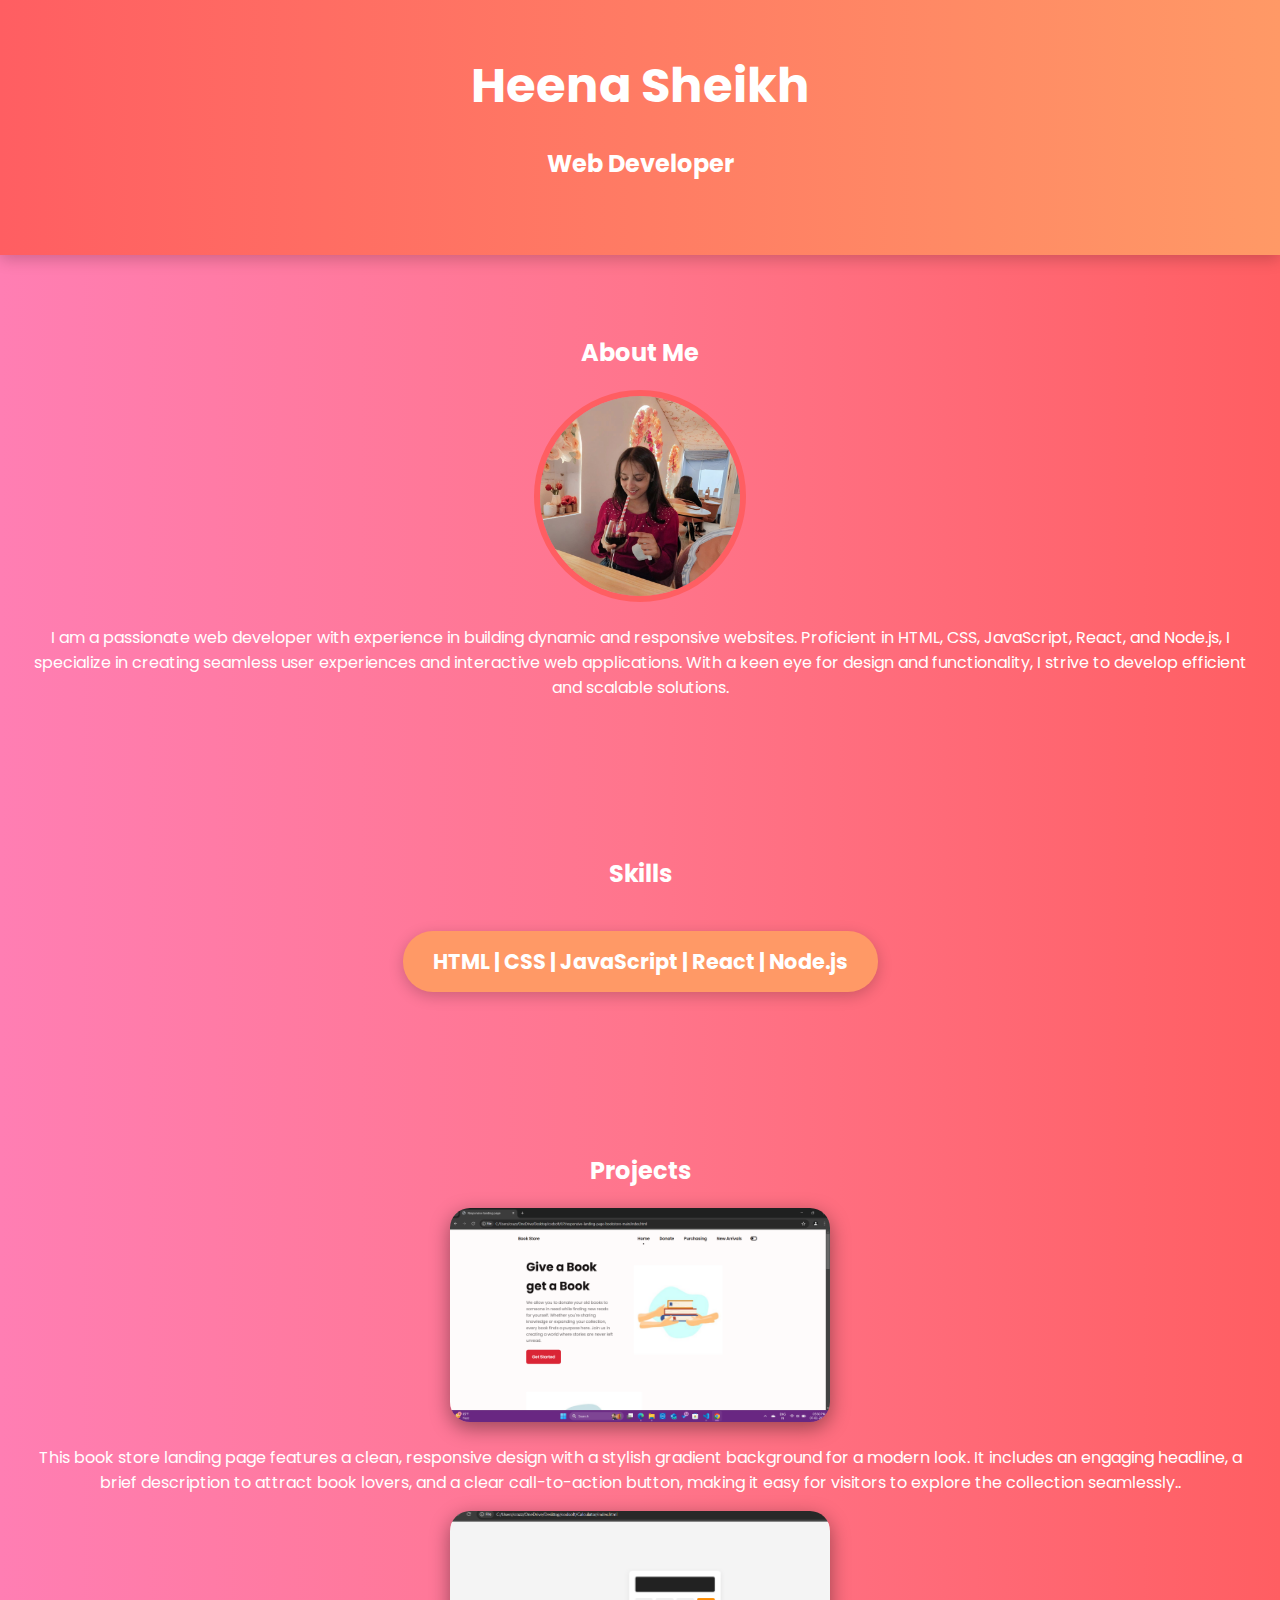
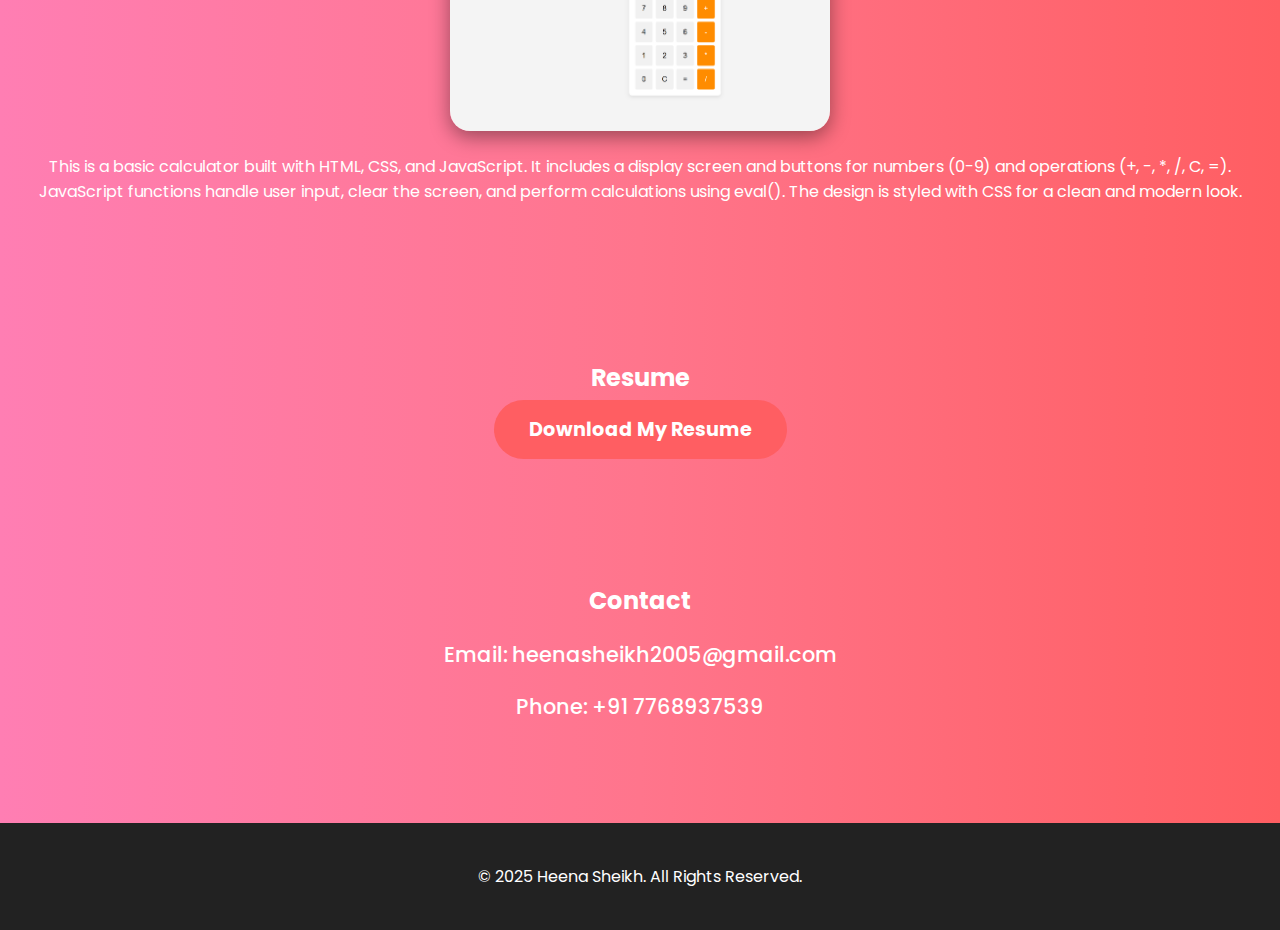
<file: Codsoft_Task1 Personal Portfolio/index.html>
<!DOCTYPE html>
<html lang="en">
<head>
    <meta charset="UTF-8">
    <meta name="viewport" content="width=device-width, initial-scale=1.0">
    <title>Heena Sheikh | Portfolio</title>
    <link href="https://fonts.googleapis.com/css2?family=Poppins:wght@300;400;600&display=swap" rel="stylesheet">
    <style>
        body {
            font-family: 'Poppins', sans-serif;
            margin: 0;
            padding: 0;
            background: linear-gradient(to right, #ff7eb3, #ff758c, #ff5e62);
            color: #fff;
            text-align: center;
        }
        header {
            background: linear-gradient(to right, #ff5e62, #ff9966);
            color: white;
            padding: 50px 20px;
            box-shadow: 0 4px 15px rgba(0, 0, 0, 0.2);
        }
        header h1 {
            margin: 0;
            font-size: 3em;
        }
        header p {
            font-size: 1.5em;
            font-weight: bold;
        }
        section {
            padding: 60px 20px;
        }
        .about img {
            width: 200px;
            border-radius: 50%;
            border: 6px solid #ff5e62;
            transition: transform 0.3s, box-shadow 0.3s;
        }
        .about img:hover {
            transform: scale(1.1);
            box-shadow: 0 4px 15px rgba(0, 0, 0, 0.3);
        }
        .skills p {
            font-size: 1.3em;
            font-weight: bold;
            background: #ff9966;
            color: white;
            display: inline-block;
            padding: 15px 30px;
            border-radius: 30px;
            box-shadow: 0 4px 15px rgba(0, 0, 0, 0.2);
        }
        .projects img {
            width: 100%;
            max-width: 380px;
            border-radius: 20px;
            box-shadow: 0 6px 20px rgba(0, 0, 0, 0.4);
            transition: transform 0.3s;
        }
        .projects img:hover {
            transform: scale(1.1);
        }
        .resume a {
            text-decoration: none;
            color: white;
            background: #ff5e62;
            padding: 16px 35px;
            border-radius: 30px;
            font-weight: bold;
            font-size: 1.2em;
            transition: background 0.3s, box-shadow 0.3s;
        }
        .resume a:hover {
            background: #ff9966;
            box-shadow: 0 4px 15px rgba(0, 0, 0, 0.3);
        }
        .contact p {
            font-size: 1.3em;
            font-weight: 500;
        }
        footer {
            background: #222;
            color: white;
            padding: 25px;
            margin-top: 20px;
        }
    </style>
</head>
<body>
    <header>
        <h1>Heena Sheikh</h1>
        <p>Web Developer</p>
    </header>
    
    <section class="about">
        <h2>About Me</h2>
        <img src="heena.jpeg" alt="Heena Image">
        <p>I am a passionate web developer with experience in building dynamic and responsive websites. Proficient in HTML, CSS, JavaScript, React, and Node.js, I specialize in creating seamless user experiences and interactive web applications. 
            With a keen eye for design and functionality, I strive to develop efficient and scalable solutions.</p>
    </section>
    
    <section class="skills">
        <h2>Skills</h2>
        <p>HTML | CSS | JavaScript | React | Node.js</p>
    </section>
    
    <section class="projects">
        <h2>Projects</h2>
        <div>
            <img src="project1.png" alt="Project 1">
            <p>This book store landing page features a clean, responsive design with a stylish gradient background for a modern look. It includes an engaging headline, a brief description to attract book lovers, and a clear call-to-action button, making it easy for visitors to explore the collection seamlessly..</p>
        </div>
        <div>
            <img src="Calci.png" alt="Project 2">
            <p>This is a basic calculator built with HTML, CSS, and JavaScript. It includes a display screen and buttons for numbers (0-9) and operations (+, -, *, /, C, =). JavaScript functions handle user input, clear the screen, and perform calculations using eval(). The design is styled with CSS for a clean and modern look.</p>
        </div>
    </section>
    
    <section class="resume">
        <h2>Resume</h2>
        <a href="Heena Sheikh Resume.pdf" download>Download My Resume</a>
    </section>
    
    <section class="contact">
        <h2>Contact</h2>
        <p>Email: heenasheikh2005@gmail.com</p>
        <p>Phone: +91 7768937539</p>
    </section>
    
    <footer>
        <p>&copy; 2025 Heena Sheikh. All Rights Reserved.</p>
    </footer>
</body>
</html>
</file>
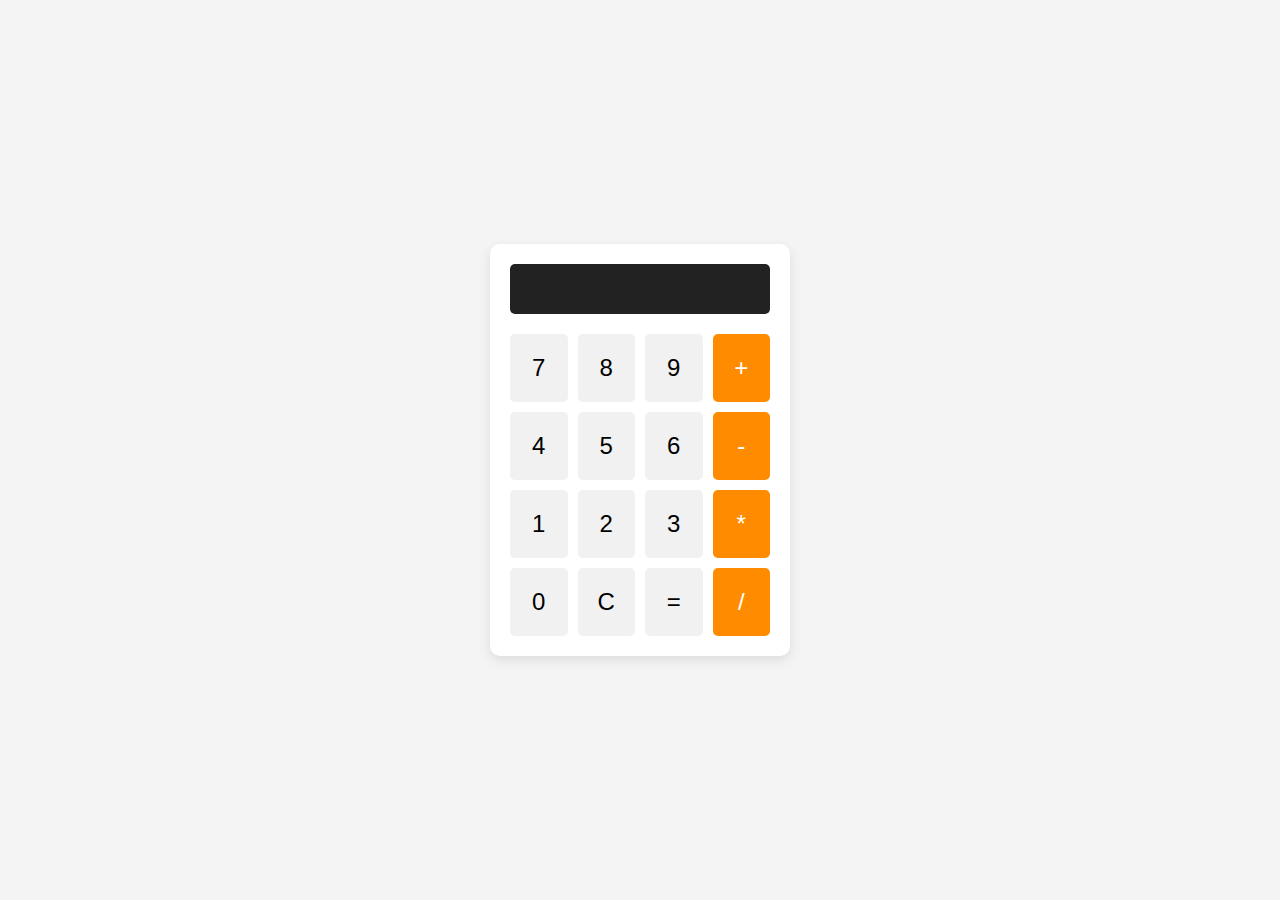
<file: Codsoft_Task3 Calculator/index.html>
<!DOCTYPE html>
<html lang="en">
<head>
    <meta charset="UTF-8">
    <meta name="viewport" content="width=device-width, initial-scale=1.0">
    <title>Basic Calculator</title>
    <link rel="stylesheet" href="styles.css">
</head>
<body>
    <div class="calculator">
        <div id="display" class="display"></div>
        <div class="buttons">
            <button class="btn" onclick="appendNumber(7)">7</button>
            <button class="btn" onclick="appendNumber(8)">8</button>
            <button class="btn" onclick="appendNumber(9)">9</button>
            <button class="btn operator" onclick="setOperation('+')">+</button>

            <button class="btn" onclick="appendNumber(4)">4</button>
            <button class="btn" onclick="appendNumber(5)">5</button>
            <button class="btn" onclick="appendNumber(6)">6</button>
            <button class="btn operator" onclick="setOperation('-')">-</button>

            <button class="btn" onclick="appendNumber(1)">1</button>
            <button class="btn" onclick="appendNumber(2)">2</button>
            <button class="btn" onclick="appendNumber(3)">3</button>
            <button class="btn operator" onclick="setOperation('*')">*</button>

            <button class="btn" onclick="appendNumber(0)">0</button>
            <button class="btn" onclick="clearDisplay()">C</button>
            <button class="btn" onclick="calculate()">=</button>
            <button class="btn operator" onclick="setOperation('/')">/</button>
        </div>
    </div>

    <script src="script.js"></script>
</body>
</html>
</file>
<file: Codsoft_Task3 Calculator/styles.css>
* {
    margin: 0;
    padding: 0;
    box-sizing: border-box;
}

body {
    font-family: Arial, sans-serif;
    display: flex;
    justify-content: center;
    align-items: center;
    height: 100vh;
    background-color: #f4f4f4;
}

.calculator {
    width: 300px;
    border-radius: 10px;
    background-color: #fff;
    box-shadow: 0 4px 12px rgba(0, 0, 0, 0.1);
    padding: 20px;
}

.display {
    height: 50px;
    background-color: #222;
    color: white;
    text-align: right;
    padding: 10px;
    font-size: 2rem;
    border-radius: 5px;
    margin-bottom: 20px;
}

.buttons {
    display: grid;
    grid-template-columns: repeat(4, 1fr);
    gap: 10px;
}

.btn {
    padding: 20px;
    font-size: 1.5rem;
    background-color: #f1f1f1;
    border: none;
    border-radius: 5px;
    cursor: pointer;
    transition: background-color 0.3s;
}

.btn:hover {
    background-color: #ddd;
}

.operator {
    background-color: #ff8c00;
    color: white;
}

.operator:hover {
    background-color: #e07b00;
}

button:active {
    transform: scale(0.98);
}
</file>
